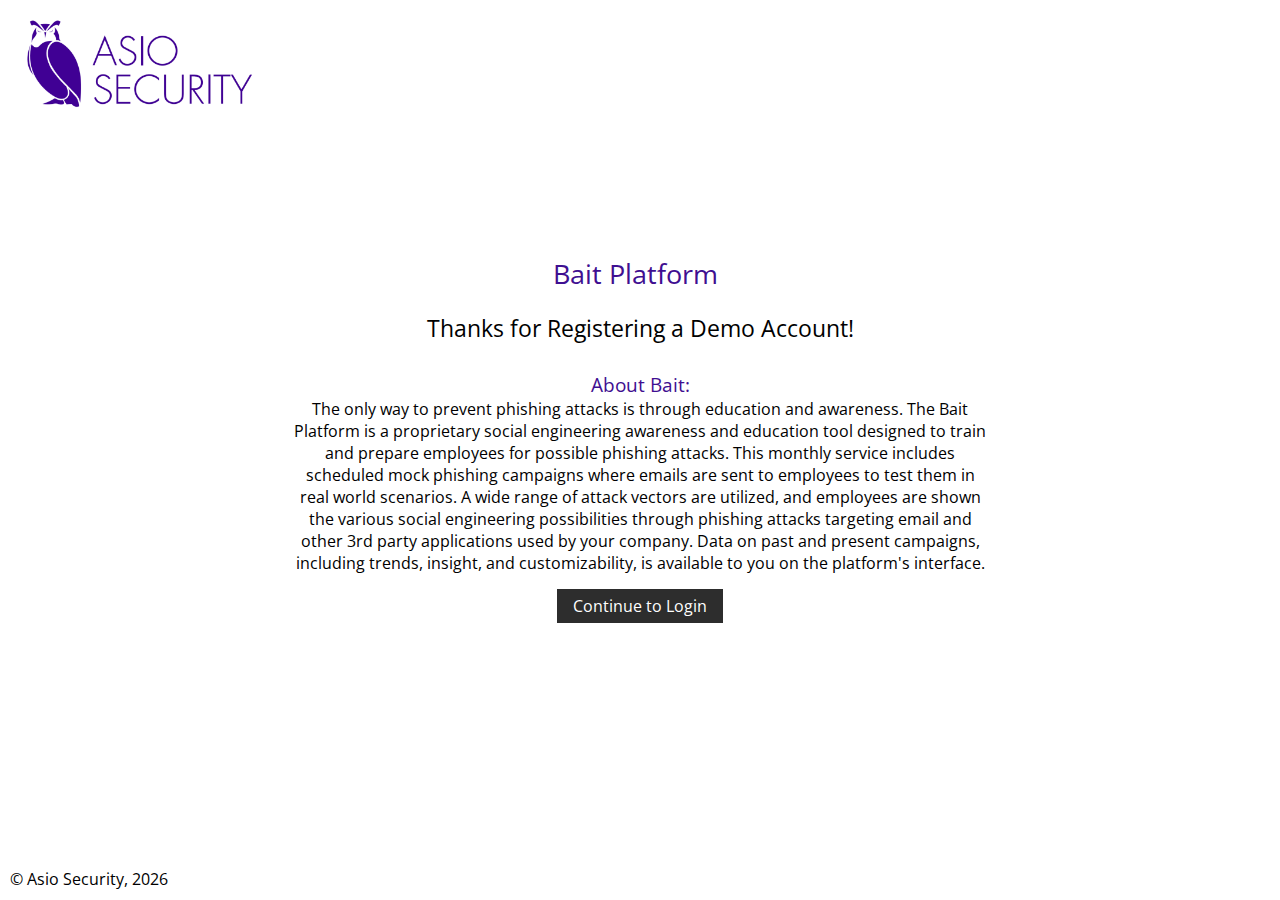
<file: about.html>
<!DOCTYPE html>
<html>
<head>
    <title>Bait Platform</title>
    <link rel="icon" href="img/owl_icon.png">
    <link rel="stylesheet" type="text/css" href="main.css">
    <link href="https://fonts.googleapis.com/css?family=Open+Sans" rel="stylesheet">
    <link href="https://fonts.googleapis.com/css?family=Raleway" rel="stylesheet">
</head>
<body onload="onLoad();">
<div style="color: #3f0f91; padding: 15px 20px; font-size: 35px;">
    <a href="https://www.asiosecurity.com/" class="noHighlight"><img src="img/full_logo.png" height="100"></a>
</div>
<div style="position: absolute;top: 50%;left: 50%;margin-top: -225px;margin-left: -350px;width: 700px;height: 350px;text-align: center;">
    <div style="font-size: 27px; color: #3f0f91; padding-top: 30px; padding-right: 10px;">Bait Platform</div>
    <div>
        <div style="font-size: 23px; padding: 20px 0;">Thanks for Registering a Demo Account!</div> 
        <div style="font-size: 19px; padding: 8px 20px 0; color: #3f0f91">About Bait:</div> 
        <div>
            The only way to prevent phishing attacks is through education and awareness. The Bait Platform is a proprietary social engineering awareness and education tool designed to train and prepare employees for possible phishing attacks. This monthly service includes scheduled mock phishing campaigns where emails are sent to employees to test them in real world scenarios. A wide range of attack vectors are utilized, and employees are shown the various social engineering possibilities through phishing attacks targeting email and other 3rd party applications used by your company. Data on past and present campaigns, including trends, insight, and customizability, is available to you on the platform's interface.
        </div>
        <a href="login.php" class="submitBtn" style="margin-top: 15px;">Continue to Login</a>
    </div>
</div>
<div id="footer">
    <div style="position:absolute; left:0; bottom:0; padding: 10px;">
        &#32;&#169; Asio Security, 2017
    </div>
</div>
<script type="text/javascript">
    function onLoad() {
        var year = new Date().getFullYear();
        document.getElementById('footer').innerHTML = '<div style="position:absolute; left:0; bottom:0; padding: 10px;">&#32;&#169; Asio Security, ' + year + '</div>';
    }
</script>
</body>
</html>
</file>
<file: main.css>
html {
	position: relative;
	min-height: 100%;
}
body {
	margin: 0 0 50px; /* same height as footer */
	font-family: 'Open Sans', sans-serif;
}
p {
	text-align: justify;
}
a {
	text-decoration: none !important;
}
a:hover {
	background-color: pink;
}

.header {
	position: fixed;
	width: 100%;
	z-index: 2;
	color: #fff;
	background-color: #2d2d2d;
	display: inline-block; 
	text-align: center;
	font-family: 'Raleway', sans-serif;
	box-shadow: 0px 8px 16px 0px rgba(0,0,0,0.2);
}
.logo {
	text-decoration: none!important;
	color: white;
}
.logo:hover {
	text-decoration: none!important;
	background-color: #2d2d2d;
}
.myAccount {
	text-decoration: none!important;
	text-align: right; 
	margin-right: 50px;
	color: #fff;
	position: relative;
	display: inline-block;
	float: right;
}
.myAccountButton {
	background-color: #2d2d2d;
	color: #fff;
	font-family: 'Raleway', sans-serif;
	font-size: 15px;
	padding: 5px;
	padding-left: 10px;
	margin-top: 5px;
	border: none;
	cursor: pointer;
}
.myAccountContent {
	display: none;
    position: absolute;
    right: 0;
    background-color: #2d2d2d;
    min-width: 160px;
    box-shadow: 0px 8px 16px 0px rgba(0,0,0,0.2);
    z-index: 1;
}
.myAccountContent a {
    color: #fff;
    padding: 12px 16px;
    text-decoration: none;
    display: block;
}
.myAccountContent a:hover {
    color: #2d2d2d;
    background-color: #fff;
}
.myAccount:hover .myAccountContent {
    display: block;
}
.myAccount:hover .myAccountButton {
    background-color: #fff;
    color: #2d2d2d;
}
.myAccount:hover .machevron {
    transform: rotate(-135deg);
    -webkit-transform: rotate(-135deg);
    top: 3px;
}


.sidenav {
	position: fixed;
	height: 80%;
	margin-top: 64px;
	margin-left: 20px;
	margin-bottom: 400px;
	width: 175px;
	min-width: 100%
	background-color: #2d2d2d;
	font-size: 20px;
	box-shadow: 0px 8px 16px 0px rgba(0,0,0,0.2);
	
	z-index: 1;
	overflow: auto;

	-webkit-transition: background-color .3s, color .15s, box-shadow .3s, opacity 0.3s;
	transition: background-color .3s, color .15s, box-shadow .3s, opacity 0.3s
}
.sidenav a {
	text-decoration: none!important;
	padding: 8px 2px 8px 16px;
	display: block;
	color: #fff;
	font-family: 'Raleway', sans-serif;
}
.sidenav a:hover {
	background-color: #fff;
	color: #2d2d2d;
}
.subsidenav {
	font-size: 16px;
	font-family: 'Raleway', sans-serif;

	border: none;
	display: inline-block;
	outline: 0;
	padding: 6px 32px;
	vertical-align: middle;
	overflow: hidden;
	text-decoration: none!important;
	color: #fff;
	background-color: #2d2d2d;
	text-align: left;
	cursor: pointer;
	white-space:nowrap;
	width: 100%;
}
.subsidenav:hover {
	color: #2d2d2d;
	background-color: #fff;
}

.page {
	padding-left: 225px;
	padding-top: 64px;
	padding-right: 20px;
	text-align: center;

	opacity:0;
    transition: opacity 2s;
    -webkit-transition: opacity 2s;
}
.footer {
	position: absolute;
	left: 0;
	bottom: 0;
	height: 50px;
	width: 100%;
	z-index: 2;
	color: #fff;
	background-color: #2d2d2d;
	margin-top: 35px;
	font-family: 'Raleway', sans-serif;

	opacity:0;
    transition: opacity 2s;
    -webkit-transition: opacity 2s;
}
.description {
	margin-top: 55px; 
	padding: 20px;
}

table {
    border-collapse: collapse;
    width: 100%;
}
td, th {
    border: 1px solid #dddddd;
    text-align: left;
    padding: 8px;
}
tr:nth-child(even) {
    background-color: #dddddd;
}
tr:hover {
	background-color: #2d2d2d;
	color: #fff;
}

.container {
  display: flex;
}
.container > div {
  flex: 1;
}

b {
    border: solid #65AFFF;
    border-width: 0 2px 2px 0;
    display: inline-block;
    padding: 4px;
}
.right {
    transform: rotate(-45deg);
    -webkit-transform: rotate(-45deg);
    margin-right: 4px;
}
.left {
    transform: rotate(135deg);
    -webkit-transform: rotate(135deg);
    margin-right: 4px;
}
.up {
    transform: rotate(-135deg);
    -webkit-transform: rotate(-135deg);
    position: relative;
    top: 3px;
    margin-right: 4px;
}
.down {
    transform: rotate(45deg);
    -webkit-transform: rotate(45deg);
    position: relative;
    bottom: 3px;
    margin-right: 4px;
}

.ochevron {
	transform: rotate(135deg);
    -webkit-transform: rotate(135deg);
    position: relative;
    left: 3px;
}
.cchevron {
	transform: rotate(-45deg);
    -webkit-transform: rotate(-45deg);
    position: relative;
    right: 2px;
}
.ssnchevron {
	transform: rotate(-45deg);
    -webkit-transform: rotate(-45deg);
    margin-left: 14px;
} 

.register {
	position: absolute;
    top: 50%;
    left: 50%;
    margin-top: -175px;
    margin-left: -175px;
    width: 350px;
    height: 350px;
    text-align: center;
}
.login {
	position: absolute;
    top: 50%;
    left: 50%;
    margin-top: -150px;
    margin-left: -175px;
    width: 350px;
    height: 300px;
    text-align: center;
}
.submitBtn {
	border: none;
	display: inline-block;
	outline: 0;
	padding: 6px 16px;
	vertical-align: middle;
	overflow: hidden;
	text-decoration: none!important;
	color: #fff;
	background-color: #2d2d2d;
	text-align: center;
	cursor: pointer;
	white-space:nowrap;
}
.submitBtn:hover {
	background-color: #3f0f91;
}

.redirectPage {
	padding-top: 30px;
	text-align: center;
	opacity:0;
    transition: opacity 2s;
    -webkit-transition: opacity 2s;
}
input:focus,select:focus,textarea:focus,button:focus {
    outline: none;
}
.noHighlight:hover {
	background-color: white;
	text-decoration: none;
}
</file>
